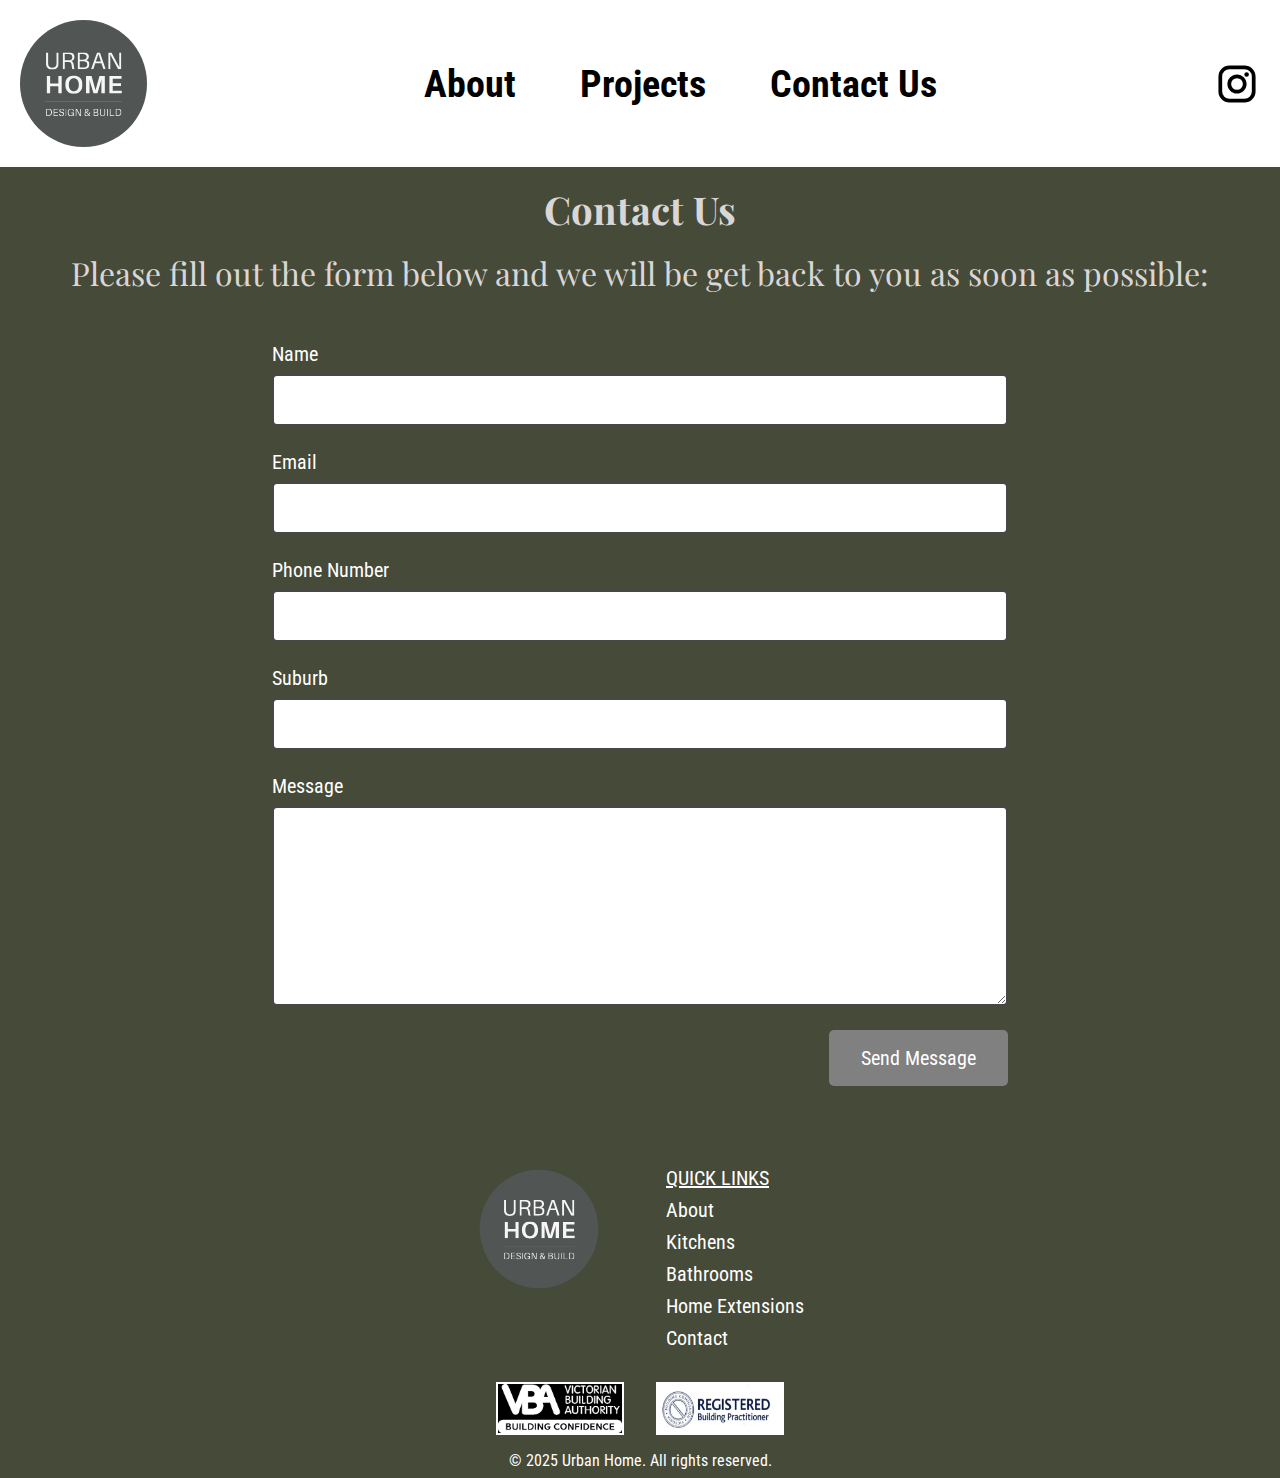
<file: contact.html>
<!DOCTYPE html>
<head>
    <meta charset="UTF-8">
    <meta name="viewport" content="width=device-width, initial-scale=1.0">
    <link href="./styles.css" rel="stylesheet">
    <meta name="description" content="Get in touch with Urban Home Design & Build. We offer expert kitchen renovations across Melbourne. From concept to completion."
    <link href="https://unpkg.com/aos@next/dist/aos.css" rel="stylesheet" />
    <link rel="preconnect" href="https://fonts.googleapis.com">
    <link rel="preconnect" href="https://fonts.gstatic.com" crossorigin>
    <link href="https://fonts.googleapis.com/css2?family=Alumni+Sans+Pinstripe:ital@0;1&family=DM+Serif+Text:ital@0;1&family=Lora:ital@1&family=Playfair+Display:ital@0;1&family=Poiret+One&family=Roboto+Condensed:ital,wght@0,100;1,100&display=swap" rel="stylesheet">
    <link rel="icon" type="image/x-icon" href="./Assets/images/Logos/branding/favicon_io (2)/favicon.ico">

    <meta property="og:title" content="Melbourne Home Renovation Experts">
    <meta property="og:description" content="Contact Urban Home Design & Build. We offer expert kitchen, bathroom, and home renovations across Melbourne. From concept to completion.">
    <meta property="og:image" content="https://res.cloudinary.com/dfgnpoymx/image/upload/w_1200,h_630,c_fill,q_auto,f_auto/v1752390515/Logo_-_Charcoal_primary_gk29th.svg">
    <meta property="og:url" content="https://uhdb-melbourne.netlify.app/contact.html">
    <meta property="og:type" content="website">

    <!-- Twitter Card -->
    <meta name="twitter:card" content="summary_large_image">
    <meta name="twitter:title" content="Melbourne Home Renovation Experts">
    <meta name="twitter:description" content="Contact Urban Home Design & Build. We offer expert kitchen, bathroom, and home renovations across Melbourne. From concept to completion.">
    <meta name="twitter:image" content="https://res.cloudinary.com/dfgnpoymx/image/upload/w_1200,h_630,c_fill,q_auto,f_auto/v1752390515/Logo_-_Charcoal_primary_gk29th.svg">

    <title>Contact Us | Melbourne | Urban Home Design & Build</title>
    <script src="./Assets/scripts/scripts.js"></script>
</head>

<body>
    <header id="navbar">
    </header>

    <div class="contact-page-container">
        <section class="contact-us-section">
            <h1>Contact Us</h1>
            <p>Please fill out the form below and we will be get back to you as soon as possible:</p>
            <form class="contact-form" id="contactForm" action="https://formsubmit.co/nicktorrens14@gmail.com" method="POST">
                <div class="form-group">
                    <label for="name">Name</label>
                    <input 
                        type="text" 
                        id="name" 
                        name="name" 
                        pattern="[A-Za-z\s]+" 
                        title="Please enter only letters"
                        required
                    >
                </div>

                <div class="form-group">
                    <label for="email">Email</label>
                    <input 
                        type="email" 
                        id="email" 
                        name="email" 
                        required
                    >
                </div>

                <div class="form-group">
                    <label for="phone">Phone Number</label>
                    <input 
                        type="tel" 
                        id="phone" 
                        name="phone" 
                        pattern="[0-9]+" 
                        title="Please enter only numbers"
                        required
                    >
                </div>

                <div class="form-group">
                    <label for="suburb">Suburb</label>
                    <input 
                        type="text" 
                        id="suburb" 
                        name="suburb" 
                        pattern="[A-Za-z\s]+" 
                        title="Please enter only letters"
                        required
                    >
                </div>

                <div class="form-group">
                    <label for="message">Message</label>
                    <textarea 
                        id="message" 
                        name="message" 
                        required
                    ></textarea>
                </div>

                <button type="submit" class="submit-button">Send Message</button>
            </form>
        </section>
    </div>
    <footer id="footer"></footer>
</body>
</file>
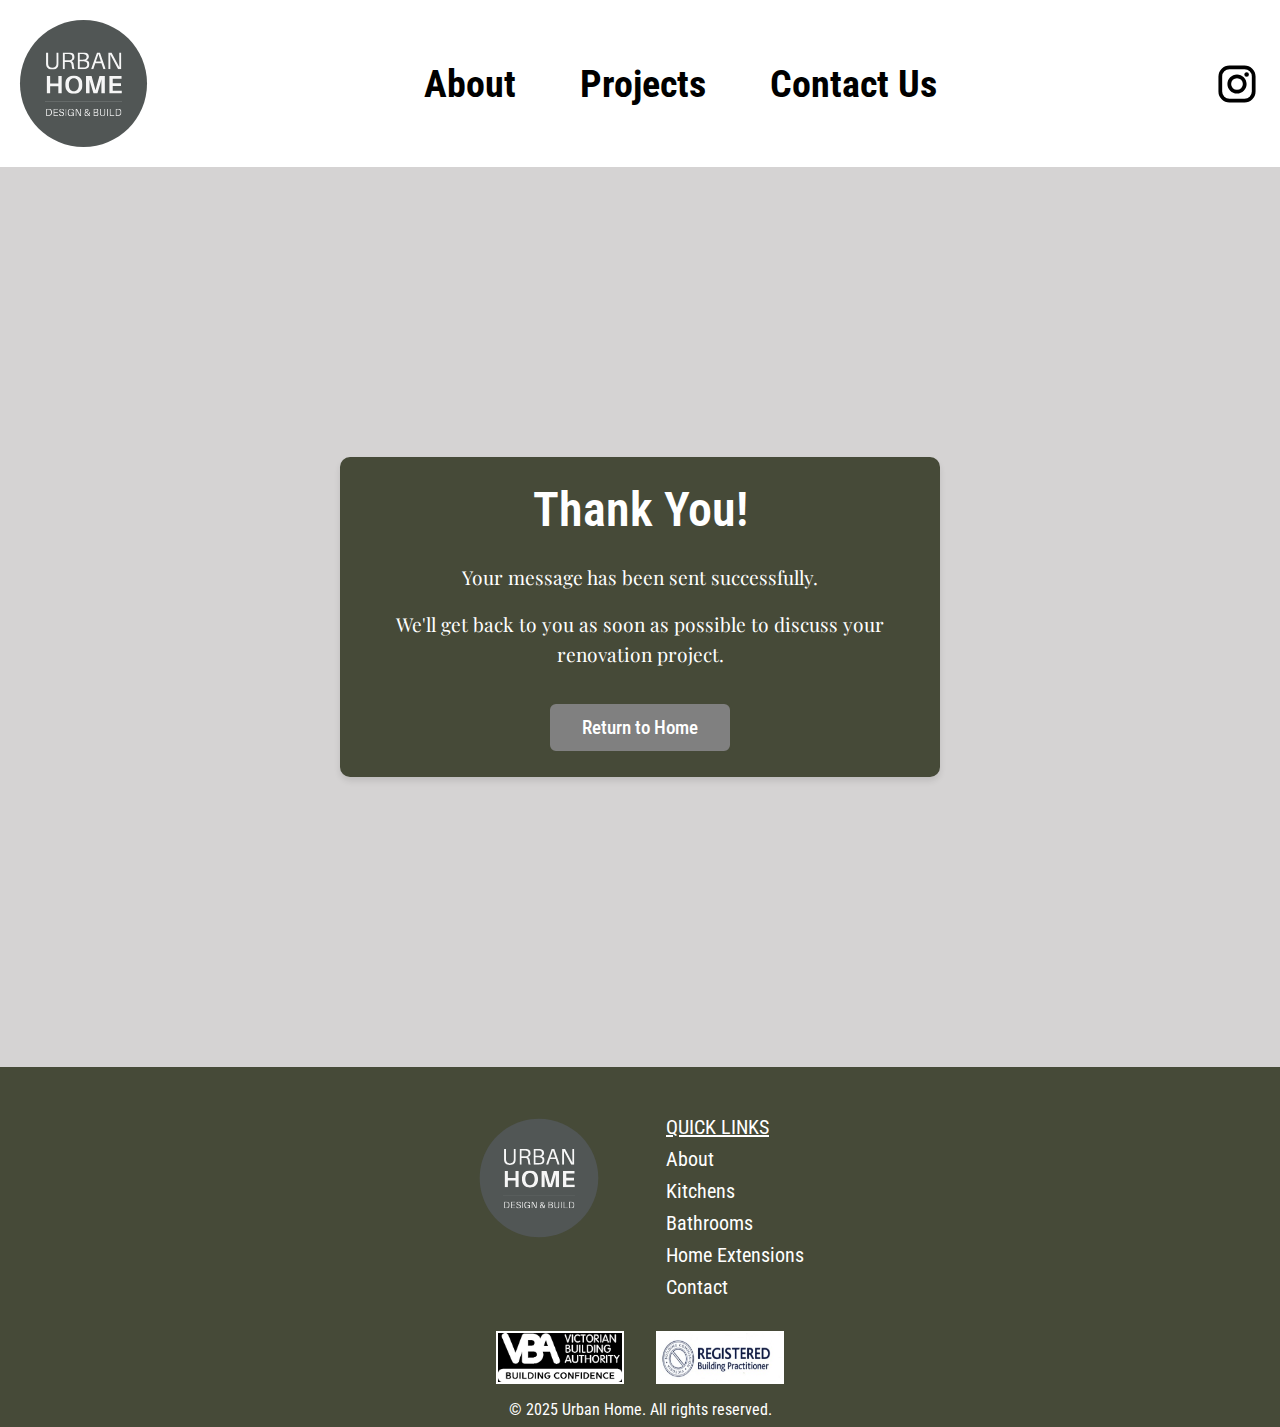
<file: thank-you.html>
<!DOCTYPE html>
<head>
    <meta charset="UTF-8">
    <meta name="viewport" content="width=device-width, initial-scale=1.0">
    <link href="./styles.css" rel="stylesheet">
    <title>Thank You | Urban Home Design & Build</title>
    <meta name="description" content="Thank you for contacting Urban Home Design & Build. We'll get back to you soon about your renovation project.">
    <link rel="preconnect" href="https://fonts.googleapis.com">
    <link rel="preconnect" href="https://fonts.gstatic.com" crossorigin>
    <link href="https://fonts.googleapis.com/css2?family=Alumni+Sans+Pinstripe:ital@0;1&family=DM+Serif+Text:ital@0;1&family=Lora:ital@1&family=Playfair+Display:ital@0;1&family=Poiret+One&family=Roboto+Condensed:ital,wght@0,100;1,100&display=swap" rel="stylesheet">
    <link rel="icon" type="image/x-icon" href="./Assets/images/Logos/branding/favicon_io (2)/favicon.ico">

    <meta property="og:title" content="Thank You - Urban Home Design & Build">
    <meta property="og:description" content="Thank you for contacting Urban Home Design & Build. We'll get back to you soon about your renovation project.">
    <meta property="og:image" content="https://res.cloudinary.com/dfgnpoymx/image/upload/w_1200,h_630,c_fill,q_auto,f_auto/v1752390515/Logo_-_Charcoal_primary_gk29th.svg">
    <meta property="og:url" content="https://uhdb-melbourne.netlify.app/thank-you.html">
    <meta property="og:type" content="website">

    <script src="./Assets/scripts/scripts.js" defer></script>
</head>

<body>
    <header id="navbar">
    </header>
    
    <main>
        <div class="thank-you-container">
            <section class="thank-you-section">
                <div class="thank-you-content">
                    <h1>Thank You!</h1>
                    <p>Your message has been sent successfully.</p>
                    <p>We'll get back to you as soon as possible to discuss your renovation project.</p>
                    <div class="thank-you-button-container">
                        <a href="index.html" class="return-home-button">Return to Home</a>
                    </div>
                </div>
            </section>
        </div>
    </main>
    
    <footer id="footer">
    </footer>
</body>
</html>
</file>
<file: styles.css>
/********************************************************
********************************************************
UNIVERSAL STYLES
********************************************************
********************************************************/


*,
*::before,
*::after {
    box-sizing: border-box;
    margin: 0;
    padding: 0;
}

html, body{
    overflow-x: hidden;
}

:root {
    --color-primary: #464a38;
    --color-secondary: rgb(206, 205, 199);
    --color-logo: #515655;

    --font-primary: "Roboto Condensed";
    --font-secondary: 'Playfair Display';
  }

.page-container{
    display: flex;
    flex-direction: column;
}

/********************************************************
NAVBAR STYLES
********************************************************/

/* #region */

nav{
    display: flex;
    justify-content: space-between;
    margin: 1rem;
    height: 15vh;
    min-height: 80px;
}

.nav-logo-container{
    display: flex;
    flex-direction: column;
    height: 100%;
    aspect-ratio: 1/1;
    flex: 0 0 auto;
}

.nav-logo{
    height: 100%;
    width: 100%;
    object-fit: contain;
}

.logo-text{
    font-family: var(--font-primary);
    font-size: clamp(0.75rem, 2vw, 1rem);
    padding-bottom: 0.5rem;
}

.logo-list-container ul{
    list-style: none;
}

.nav-list-container{
    display: flex;
    align-items: center;
    transition: all 0.3s ease-in-out;
}

.nav-list{
    font-size: clamp(1.5rem, 3vw, 3rem);
    display: flex;
    gap: 4rem;
    list-style: none;
    font-family: var(--font-primary), sans-serif;
    font-weight: 700;
}

.list-item{
    text-decoration: none;
    color: inherit;
}

.list-item:hover{
    cursor: pointer;
    text-decoration: underline;
}

.hide{
    display: none;
}

.socials-container{
    display: flex;
    align-items: center;
}

.nav-instagram-logo{
    height: 6vh;
}

.hamburger-container{
    display: flex;
    align-items: center;
    display: none;
    padding-right: 0.5rem
}

.bar{
    display: block;
    background-color:black;
    height: 5px;
    width: 40px;
    border-radius: 10px;
    transition: all 0.3s ease-in-out;
}

/* #endregion */

/********************************************************
FOOTER STYLES
********************************************************/

/* #region */

footer{
    background-color: var(--color-primary);
    display: flex;
    flex-direction: column;
    padding: 3rem 0 0.5rem 0;
    justify-content: center;
    width: 100%;
    align-items: center;
}

.footer-content-container{
    display: flex;
    align-items: start;
    justify-content: center;
    width: 100%;
    max-width: 1440px;
    padding: 0 2rem;
    gap: 5vw;
}

.footer-logo-container{
    height: 14vh;
}

.footer-logo{
    height: 100%;;
}

.contact-container{
    width: auto;
    display: flex;
    flex-direction: column;
    gap: 0.5rem;
}

.contact-container ul{
    display: flex;
    flex-direction: column;
    color: white;
    font-size: clamp(1rem, 3vw, 1.25rem);
    font-family: var(--font-primary);
    list-style: none;
    gap: 0.5rem;
}

.quick-links-container{
    width: auto;
    display: flex;
    flex-direction: column;
    gap: 0.5rem;
}

.quick-links-container ul{
    display: flex;
    flex-direction: column;
    gap: 0.5rem;
    list-style: none;
    font-size: clamp(1rem, 3vw, 1.25rem);
    font-family: var(--font-primary);
    color: white;
}

.footer-li{
    list-style: none;
    font-size: clamp(1rem, 3vw, 1.25rem);
    font-family: var(--font-primary);
    color: white;
    text-decoration: none;
}

.building-certs-container{
    display: flex;
    width: 100%;
    justify-content: center;
    gap: 2rem;
    padding-top: 1rem;
}

.building-logo-container{
    display: flex;
    justify-content: center;
    gap: 1rem;
    width: 10%;
    padding: 1rem 0;
}

.building-logo{
    width: 100%;
    height: 100%;
    border: 2px solid white;
}

.legal-disclaimer{
    color: white;
    font-family: var(--font-primary);
}

/* #endregion */


/********************************************************
********************************************************
HOME PAGE STYLES
********************************************************
********************************************************/

/* #region */

/********************************************************
HERO IMAGE SECTION STYLES
********************************************************/
.sneaky {
    position: absolute;
    width: 1px;
    height: 1px;
    padding: 0;
    margin: -1px;
    overflow: hidden;
    clip: rect(0 0 0 0);
    white-space: nowrap;
    border: 0;
  }

  .home-hero-section-container{
    width: 100%;
    display: flex;
    justify-content: center;
}

.home-hero-section{
    width: 100vw;
    position: relative;
    max-height: 80vh;
    min-height: 60vh;
}

.home-hero-image{
    width: 100%;
    height: 100%;
    object-fit: cover;
}

.hero-text-container{
    position: absolute;
    width:  fit-content;
    z-index: 11;
    background-color: rgba(115, 115, 112, 0.8);
    font-family: 'Playfair Display', sans-serif;
    color: white;
    font-size: clamp(1rem, 3vw + 0.25rem, 8rem);
    font-weight: 100;
    white-space: nowrap;
    bottom: 10%;
    left: 10%;
    padding: 1rem 2rem;
}


/********************************************************
ABOUT US SECTION STYLES
********************************************************/

.about-us-section{
    align-self: center;
    position: relative;
    width: 100%;
    flex-direction: column;
    display: flex;
    align-items: center;
    background-color: #e9eae6;
    border-top: black 2px solid;
    border-bottom: black 2px solid;
}

.about-us-content-container{
    display: flex;
    flex-direction: column;
    position: relative;
    overflow: visible;
    align-items: center;
    height: 100%;
    width: 100%;
    padding: 4rem 3rem 2rem 3rem;
    max-width: 1440px;
    gap: 1rem;
}

.border-left{
    position: relative;
}

.border-left:before{
    content: "";
    position: absolute;
    left: 2%;
    top: 0%;
    height: 100%;
    width: 0;
    border-left: 2px solid black;
    z-index: 1;
}

.border-right{
    position: relative;
}

.border-right:before{
    content: "";
    position: absolute;
    right: 2%;
    bottom: -20%;
    height: 120%;
    width: 0;
    border-right: 2px solid black;
    z-index: 99;
}

.display-small{
    display: none;
}

.display-large{
    display: flex;
}

.about-us-section h2{
    font-family: "DM Serif Text", sans-serif;
    font-weight: 700;
    font-size: clamp(2rem, 4vw, 3rem);
    color: rgb(0, 0, 0);
    align-self: flex-start;
}

.content-container-part-two{
    display: flex;
    gap: 2rem;
}

.about-us-image-container{
    width: 50%;
    height: 100%;
    display: flex;
    z-index: 12;
}

.about-us-image{
    width: 100%;
    height: 100%;
    object-fit: cover;
}

.about-us-image-container-two{
    position: absolute;
    bottom: -10%;
    top: 0%;
    right: 8%;
    height: 110%;
    display: flex;
    z-index: 12;
    aspect-ratio: 4/5;
}

.about-us-image-two{
    width: 100%;
    height: 100%;
    object-position: center top;
    object-fit: cover;
}

.about-us-text-container-one{
    display: flex;
    flex-direction: column;
    gap: 1rem;
    width: 50%;
    padding: 2rem 2rem, 2rem 0;
    align-items: center;
    font-size: clamp(0.85rem, 2vw - 0.25rem, 1.75rem);
    font-family: "Playfair Display", sans serif;
}

.about-us-text-container-two{
    display: flex;
    flex-direction: column;
    gap: 1rem;
    width: 50%;
    padding: 2rem 2rem, 2rem 0;
    align-items: center;
    font-size: clamp(0.85rem, 2vw - 0.25rem, 1.75rem);
    font-family: "Playfair Display", sans serif;
}


/********************************************************
PROJECTS SECTION STYLES
********************************************************/

.projects-section{
    display: flex;
    flex-direction: column;
    width: 100%;
    max-width: 1440px;
    justify-content: center;
    align-self: center;
    padding: 4rem 2rem;
    z-index: 11;
    background-color: white;
}

.projects-section h2{
    font-family: "DM Serif Text", sans-serif;
    font-weight: 700;
    font-size: clamp(2rem, 4vw + 1rem, 6rem);
    padding-bottom: 3rem;
}

.projects-container{
    display: flex;
    width: 100%;
    justify-content: space-between;
    gap: 2rem;
    align-items: stretch;
}

.single-project-container{
    width: 100%;
    text-decoration: none;
    display: flex;
}

.single-project-container figure{
    aspect-ratio: 1/1;
    width: 100%;
    margin: 0 auto;
    display: flex;
    flex-direction: column;
    gap: 1rem;
    transition: transform 0.3s ease;
    aspect-ratio: 1/1;
}

.single-project-container figure:hover{
    transform: scale(1.1);
}

.project-image{
    width: 100%;
    height: 100%;
    object-fit: cover;
    aspect-ratio: 1/1;
    flex: 1;
}

.single-project-container figcaption {
    color: black;
    font-size: clamp(1rem, 3vw, 3rem);
    text-align: center;
    white-space: nowrap;
    font-family: var(--font-primary);
}

.single-project-container p{
    color: black;
    font-size: clamp(1rem, 3vw, 1.5rem);
    text-align: center;
    font-family: "Poiret One";
    font-family: var(--font-primary)
}

/********************************************************
REVIEW SECTION STYLES
********************************************************/
.review-page-container{
    align-self: center;
    width: 100%;
    flex-direction: column;
    display: flex;
    align-items: center;
    background-color: #cecdc7;
}

.reviews-section{
    display: flex;
    flex-direction: column;
    width: 100%;
    max-width: 1440px;
    justify-content: center;
    align-self: center;
    padding: 2rem 2rem;
}

.reviews-section h1{
    font-family: var(--font-primary), sans-serif;
    font-weight: 700;
    font-size: clamp(2rem, 4vw + 1rem, 8rem);
    padding-bottom: 3rem;
    align-self: flex-end;
}

.reviews-container{
    display: flex;
    width: 100%;
    gap: 2rem;
}

.review-image-container{
    width: 33%;
    height: auto;
    
}

.review-image{
    width: 100%;
    height: 100%
}

.carousel-pagination {
  display: none;
  justify-content: center;
  align-items: center;
  gap: 2.5rem;
  margin-top: 1.5rem;
  margin-bottom: 0.5rem;
}

.carousel-bar {
  display: block;
  width: 80px;
  height: 6px;
  background: #ededed;
  border-radius: 3px;
  cursor: pointer;
  transition: background 0.2s, height 0.2s;
  opacity: 1;
}

.carousel-bar.active {
  background: #222;
  height: 8px;
}


.review-content {
    background: var(--color-logo);
    max-width: 650px;
    width: 100%;
    display: flex;
    flex-direction: column;
    align-items: center;
    justify-content: space-between;
    color: #fff;
    padding: 3rem 2rem 2rem 2rem;
    border-radius: 0;
    box-shadow: none;
    min-width: 0;
    border-radius: 10px;
}
.review-stars {
    color: #fff;
    font-size: clamp(1rem, 3vw, 2rem);
    margin-bottom: 2.5rem;
    white-space: nowrap;
}

.review-text {
    font-family: var(--font-primary, 'Roboto Condensed'), sans-serif;
    display: flex;
    flex-direction: column;
    font-size: clamp(0.75rem, 2vw, 1.35rem);
    color: #fff;
    text-align: left;
    line-height: 2.1rem;
    margin-bottom: 1rem;
    max-width: 600px;
}


.review-footer {
    width: 100%;
    max-width: 600px;
    border-top: 2px solid #ededed;
    margin-top: 2rem;
    padding-top: 1.2rem;
    display: flex;
    justify-content: flex-end;
}

.review-author {
    font-family: var(--font-primary, 'Roboto Condensed'), sans-serif;
    font-size: 1.25rem;
    font-style: italic;
    color: #ededed;
    text-align: right;
}

/* #endregion */

/********************************************************
********************************************************
BATHROOM PAGE STYLES
********************************************************
********************************************************/

/* #region */

/********************************************************
********************************************************
BATHROOM INTRO SECTION
********************************************************
********************************************************/

.bathrooms-intro-section-container{
    width: 100%;
    display: flex;
    background-color: var(--color-primary);
    padding: 1rem 0;
    margin: 4rem 0 0rem 0;
    border-bottom: black solid 2px;
    justify-content: center;
}

.bathrooms-intro-section{
    width: 100%;
    max-height: 80vh;
    display: flex;
    max-width: 1440px;
    align-items: center;
    justify-content: center;
    gap: 1rem;
    margin: 0 2rem;
}

.bathroom-intro-text-container{
    width: 50%;
    display: flex;
    flex-direction: column;
    gap: 2rem;
    padding: 2rem;
    justify-content: end;
}

.bathroom-heading-container{
    z-index: 12;
    width: 100%;
    display: flex;
    flex-direction: column;
}

.bathroom-heading-container p{
    font-family: 'Playfair Display', sans-serif;
    font-size: clamp(2rem, 3vw + 1.5rem, 8rem);
    color: rgb(255, 255, 255);
    font-weight: 100;
    white-space: noWrap;
}

.get-in-touch-button-bathroom{
    font-size: clamp(1rem, 3vw, 2rem);
    width: 50%;
    align-self: flex-end;
    font-family: var(--font-primary);
    color: white;
    padding: 0.5rem;
    border-radius: 10px;
    border: white solid 2px;
    background-color: var(--color-primary);
    display: inline-block;
    text-decoration: none;
    text-align: center;
}

.get-in-touch-button-bathroom:hover{
    cursor: pointer;
    background-color: rgb(206, 205, 199);
    color: #515655;
}

.bathroom-intro-image-container{
    height: 120%;
    width: 50%;
}

.bathroom-intro-image{
    width: 100%;
    height: 100%;
    object-fit: cover;
}


/********************************************************
********************************************************
BATHROOM GALLERY SECTION
********************************************************
********************************************************/

.projects-page-container{
    margin-bottom: 2rem;
    display: flex;
    justify-content: center;
    align-items: center;
    margin-bottom: 5rem;
}

.bathroom-projects-section {
    display: flex;
    flex-direction: column;
    width: 100%;
    max-width: 1440px;
    align-items: center;
    justify-content: center;
    margin : 0 auto;
}

.b-gallery-row-one{
    display: grid;
    grid-template-columns: 5fr 40fr 55fr;
    gap: 1rem;
    padding: 5rem 2rem 0 1rem;
    position: relative;
    width: 90%;
}

.b-gallery-row-one::after{
    content: "";
    position: absolute;
    left: -5.60%;
    bottom: 0;
    width: 100vw;
    max-width: 1440px;
    border-bottom: 2px solid black;
}

.bathroom-projects-section h2{
    align-self: center;
    font-family: var(--font-primary);
    font-size: clamp(1rem, 3vw, 2.5rem);
    writing-mode: vertical-rl;
    display: inline-block;
    transform: rotate(180deg);
    white-space: noWrap;
    padding-left: 1rem;
}

.b-row-one-img-container{
    width: 100%;
    height: 100%;
}

.b-row-one-img-container::after{
    content: "";
    position: absolute;
    left: 6%;
    top: 0;
    height: 110%;
    border-left: 2px solid black;
}

.b-row-one-img{
    width: 100%;
    height: 100%;
    object-fit: cover;
}

.b-projects-text-container{
    font-family: 'Playfair Display', sans-serif;
    font-size: clamp(0.75rem, 2vw, 2rem);
    align-self: center;
    text-align: center;
}

.b-title-container-left{
    display: grid;
    position: relative;
    grid-template-columns: 5fr 55fr 40fr;
    gap: 1rem;
    padding: 0 2rem;
    width: 90%;
}

.b-project-title-two{
    font-family: var(--font-primary);
    align-self: flex-start;
    position: relative;
    font-size: clamp(0.75rem, 2vw, 1.75rem);
    padding: 0.5rem 0;
}

.b-gallery-row-two{
    display: grid;
    position: relative;
    grid-template-columns: 5fr 55fr 40fr;
    gap: 1rem;
    padding: 0 2rem 1rem 2rem;
    width: 90%;
}

.b-gallery-row-two::after{
    content: "";
    position: absolute;
    left: -5.60%;
    bottom: 0;
    width: 100vw;
    max-width: 1440px;
    border-bottom: 2px solid black;
}

.b-row-two-img-container{
    height: 100%;
    width: 100%;
    position: relative;
    display: flex;
    align-items: center;
}

.b-gallery-row-two::before{
    content: "";
    position: absolute;
    right: 0%;
    top: -20%;
    height: 120%;
    border-right: black solid 2px;
}

.b-row-two-img{
    height: 100%;
    width: 100%;
    object-fit: cover;
    
}

.b-gallery-row-three{
    display: grid;
    grid-template-columns: 5fr 55fr 40fr;
    gap: 1rem;
    padding: 1rem 2rem;
    width: 90%;
    align-items: center;
    position: relative;
}

.b-gallery-row-three::after{
    content: "";
    position: absolute;
    left: -5.60%;
    bottom: 0;
    width: 100vw;
    max-width: 1440px;
    border-bottom: 2px solid black;
}

.b-row-three-img-container{
    height: 100%;
    width: 100%;
    position: relative;
    display: flex;
    align-items: flex-end;
}

.b-row-three-img{
    height: 100%;
    width: 100%;
    object-fit: cover;
}

.b-title-container-right{
    display: grid;
    grid-template-columns: 5fr 52.5fr 52.5fr;
    gap: 1rem;
    padding: 0 2rem;
    width: 90%;
    align-items: center;
    position: relative;
    justify-content: center;
}

.b-project-title-four{
    font-family: var(--font-primary);
    text-align: end;
    align-self: flex-end;
    position: relative;
    font-size: clamp(0.75rem, 2vw, 1.75rem);
    padding: 1rem 0;
}

.b-gallery-row-four{
    display: grid;
    grid-template-columns: 5fr 52.5fr 52.5fr;
    gap: 1rem;
    padding: 0 2rem 1rem 2rem;
    width: 90%;
    align-items: center;
    position: relative;
    justify-content: center;
}

.b-gallery-row-four::before{
    content: "";
    position: absolute;
    left: 5%;
    top: -20%;
    height: 120%;
    border-left: 2px solid black;
}

.b-gallery-row-four::after{
    content: "";
    position: absolute;
    left: -5.60%;
    bottom: 0;
    width: 100vw;
    max-width: 1440px;
    border-bottom: 2px solid black;
}

.b-row-four-img-container{
    height: 100%;
    width: 100%;
    aspect-ratio: 4/5;
    display: flex;
    justify-content: center;
}

.b-row-four-img{
    height: 100%;
    width: 100%;
    object-fit: cover;
}

.b-gallery-row-five{
    display: grid;
    grid-template-columns: 5fr 55fr 40fr ;
    gap: 1rem;
    padding: 1rem 2rem 1rem 2rem;
    position: relative;
    width: 90%;
}

.b-gallery-row-five::after{
    content: "";
    position: absolute;
    left: -5.60%;
    bottom: 0;
    width: 100vw;
    max-width: 1440px;
    border-bottom: 2px solid black;
}

.b-row-five-img-container{
    width: 100%;
    height: 100%;
}

.b-row-five-img-container::after{
    content: "";
    position: absolute;
    left: 7%;
    top: 0;
    height: 110%;
    border-top: 2px solid black;
}

.b-row-five-img{
    width: 100%;
    height: 100%;
    object-fit: cover;
}

.b-title-six-container{
    display: grid;
    position: relative;
    grid-template-columns: 5fr 42.5fr 42.5fr;
    gap: 1rem;
    padding: 0 2rem 1rem 2rem;
    width: 90%;
}

.b-project-title-six{
    font-family: var(--font-primary);
    align-self: flex-start;
    position: relative;
    font-size: clamp(0.75rem, 2vw, 1.75rem);
    padding: 1rem 0 0 0;
}

.b-gallery-row-six{
    display: grid;
    position: relative;
    grid-template-columns: 5fr 42.5fr 42.5fr;
    gap: 1rem;
    padding: 0 2rem 1rem 2rem;
    width: 90%;
}


.b-row-six-img-container{
    height: 100%;
    width: 100%;
    position: relative;
    display: flex;
    align-items: center;
    justify-content: space-evenly;
}

.b-row-six-img{
    height: 100%;
    width: 100%;
    object-fit: cover;
}

.b-gallery-row-six::before{
    content: "";
    position: absolute;
    right: 0%;
    top: -20%;
    height: 120%;
    border-right: black solid 2px;
}

.b-gallery-row-six::after{
    content: "";
    position: absolute;
    left: -5.60%;
    bottom: 0;
    width: 100vw;
    max-width: 1440px;
    border-bottom: 2px solid black;
}

.b-gallery-row-seven{
    display: grid;
    position: relative;
    grid-template-columns: 5fr 55fr 40fr;
    gap: 1rem;
    padding: 1rem 2rem 1rem 2rem;
    width: 90%;
}

.b-gallery-row-seven::after{
    content: "";
    position: absolute;
    left: -5.60%;
    bottom: 0;
    width: 100vw;
    max-width: 1440px;
    border-bottom: 2px solid black;
}

.b-row-seven-text-container{
    display: flex;
    flex-direction: column;
    font-family: 'Playfair Display', sans-serif;
    font-size: clamp(0.75rem, 2vw, 2rem);
    justify-content: space-between;
    text-align: start;
}

.b-row-seven-title{
    font-family: var(--font-primary);
    font-size: clamp(0.75rem, 2vw, 1.75rem);
    align-self: flex-end;
}

.b-row-seven-text{
    align-self: center;
    width: 50%;
    padding-top: 30%;
}

.b-row-seven-img-container{
    height: 100%;
    width: 100%;
    position: relative;
    display: flex;
    align-items: center;
}

.b-row-seven-img{
    height: 100%;
    width: 100%;
    object-fit: cover;
    
}

.b-gallery-row-eight{
    display: grid;
    grid-template-columns: 5fr 55fr 40fr;
    gap: 1rem;
    padding: 1rem 2rem;
    width: 90%;
    align-items: center;
    position: relative;
}

.b-gallery-row-eight::after{
    content: "";
    position: absolute;
    left: -5.60%;
    bottom: 0%;
    width: 100vw;
    max-width: 1440px;
    border-bottom: 2px solid black;
}

.b-gallery-row-eight::before{
    content: "";
    position: absolute;
    right: 0%;
    top: -10%;
    height: 120%;
    border-left: black solid 2px;
}

.b-projects-text-container-eight{
    display: flex;
    position: relative;
    flex-direction: column;
    font-family: 'Playfair Display', sans-serif;
    font-size: clamp(1rem, 3vw, 2rem);
    padding: 2rem 0 0 1rem;
    height: 100%;
    justify-content: space-between;
    text-align: flex-start;
}

.b-projects-text-container-eight p{
    padding-top: 30%;
    font-family: 'Playfair Display', sans-serif;
    font-size: clamp(0.75rem, 2vw, 2rem);
}

.b-row-eight-title-container{
    display: flex;
    flex-direction: column;
    text-align: right;
    padding-bottom: 0%;
}

.b-project-title-eight{
    font-family: var(--font-primary);
    font-size: clamp(0.75rem, 2vw, 1.75rem);
}

.b-row-eight-img-container{
    height: 100%;
    width: 100%;
    max-height: 60vh;
    position: relative;
    display: flex;
    align-items: flex-end;
}

.b-row-eight-img{
    height: 100%;
    width: 100%;
    object-fit: cover;
}


.b-gallery-row-nine{
    display: grid;
    position: relative;
    grid-template-columns: 5fr 31.666fr 31.66fr 31.66fr;
    gap: 1rem;
    padding: 1rem 2rem 0rem 2rem;
    width: 90%;
}

.b-gallery-row-nine::before{
    content: "";
    position: absolute;
    left: 5%;
    top: -15%;
    height: 130%;
    border-left: 2px solid black;
}

.b-row-nine-img-container{
    height: 100%;
    width: 100%;
    max-height: 60vh;
    position: relative;
    display: flex;
    align-items: center;
    justify-content: center;
}

.b-row-nine-img{
    height: 100%;
    width: 100%;
    object-fit: cover;
}

.b-title-container-nine{
    display: grid;
    position: relative;
    grid-template-columns: 5fr 31.666fr 31.66fr 31.66fr;
    gap: 1rem;
    padding: 0rem 2rem 0rem 2rem;
    width: 90%;
}

.b-project-title-nine{
    font-family: var(--font-primary);
    font-size: clamp(0.75rem, 2vw, 1.75rem);
    align-self: flex-start;
    position: relative;
    padding: 0.5rem 0;
    white-space: nowrap;
}

/* #endregion */

/********************************************************
********************************************************
KITCHEN PAGE STYLES
********************************************************
********************************************************/

/* #region */
/********************************************************
********************************************************
KITCHEN INTRO SECTION
********************************************************
********************************************************/

.kitchen-intro-section-container{
    width: 100%;
    display: flex;
    background-color: #e5e1df;
    padding: 1rem 0;
    margin: 4rem 0 0rem 0;
    border-bottom: black solid 2px;
    justify-content: center;
}

.kitchen-intro-section{
    width: 100%;
    max-height: 70vh;
    display: flex;
    max-width: 1440px;
    align-items: center;
    justify-content: center;
    gap: 1rem;
    margin: 0 2rem;
}

.kitchen-intro-text-container{
    width: 50%;
    display: flex;
    flex-direction: column;
    gap: 2rem;
    padding: 2rem;
    justify-content: end;
}

.kitchen-heading-container{
    z-index: 12;
    width: 100%;
    display: flex;
    flex-direction: column;
}

.kitchen-heading-container p{
    font-family: 'Playfair Display', sans-serif;
    font-size: clamp(2rem, 3vw, 8rem);
    color: #595b59;
    font-weight: 100;
    white-space: nowrap;
}

.kitchen-intro-image-container{
    height: 120%;
    width: auto;
}

.kitchen-intro-image{
    width: 100%;
    height: 100%;
    object-fit: cover;
}


.get-in-touch-button-kitchen{
    font-size: clamp(1rem, 3vw, 2rem);
    width: 50%;
    align-self: flex-end;
    font-family: var(--font-primary);
    color: #595b59;
    padding: 0.5rem;
    border-radius: 10px;
    border: #595b59 solid 2px;
    background-color: #e5e1df;
    display: inline-block;
    text-decoration: none;
    text-align: center;
}

.get-in-touch-button-kitchen:hover{
    cursor: pointer;
    background-color: #515655;
    color: #e5e1df;
}

/********************************************************
********************************************************
KITCHEN GALLERY SECTION
********************************************************
********************************************************/

.k-projects-section {
    display: flex;
    flex-direction: column;
    width: 100%;
    max-width: 1440px;
    align-items: center;
    justify-content: center;
    margin : 0 auto;
}

.k-gallery-row-one{
    display: grid;
    grid-template-columns: 5fr 40fr 55fr;
    gap: 1rem;
    padding: 5rem 2rem 0 1rem;
    position: relative;
    width: 90%;
}

.k-gallery-row-one::after{
    content: "";
    position: absolute;
    left: -5.60%;
    bottom: 0;
    width: 100vw;
    max-width: 1440px;
    border-bottom: 2px solid black;
}

.k-projects-section h2{
    align-self: center;
    font-family: var(--font-primary);
    font-size: clamp(1rem, 3vw, 2.5rem);
    writing-mode: vertical-rl;
    display: inline-block;
    transform: rotate(180deg);
    white-space: noWrap;
    padding-left: 1rem;
}

.k-row-one-img-container{
    width: 100%;
    height: 100%;
}

.k-row-one-img-container::after{
    content: "";
    position: absolute;
    left: 6%;
    top: 0;
    height: 110%;
    border-left: 2px solid black;
}

.k-row-one-img{
    width: 100%;
    height: 100%;
    object-fit: cover;
}

.k-projects-text-container{
    display: flex;
    font-family: 'Playfair Display', sans-serif;
    font-size: clamp(0.75rem, 2vw, 2rem);
    align-self: center;
    text-align: center;
    align-items: center;
}

.k-project-title-container-left{
    display: grid;
    position: relative;
    grid-template-columns: 5fr 40fr 55fr;
    gap: 1rem;
    padding: 0rem 2rem;
    width: 90%;
}

.k-project-title-left{
    font-family: var(--font-primary);
    align-self: flex-start;
    position: relative;
    font-size: clamp(0.75rem, 2vw, 1.75rem);
    padding: 1rem 0;
}

.k-gallery-row-two{
    display: grid;
    position: relative;
    grid-template-columns: 5fr 40fr 55fr;
    gap: 1rem;
    padding: 0rem 2rem 1rem 2rem;
    width: 90%;
}

.k-gallery-row-two::after{
    content: "";
    position: absolute;
    left: -5.60%;
    bottom: 0;
    width: 100vw;
    max-width: 1440px;
    border-bottom: 2px solid black;
}

.k-row-two-img-container{
    width: 100%;
    position: relative;
    display: flex;
    align-items: center;
}

.k-gallery-row-two::before{
    content: "";
    position: absolute;
    right: 0%;
    top: -20%;
    height: 120%;
    border-right: black solid 2px;
}

.k-row-two-img{
    height: 100%;
    width: 100%;
    object-fit: cover;
}

.k-gallery-row-three{
    display: grid;
    grid-template-columns: 5fr 42.5fr 50fr;
    gap: 1rem;
    padding: 1rem 2rem;
    width: 90%;
    align-items: center;
    position: relative;
}

.k-gallery-row-three::after{
    content: "";
    position: absolute;
    left: -5.60%;
    bottom: 0;
    width: 100vw;
    max-width: 1440px;
    border-bottom: 2px solid black;
}

.k-row-three-img-container{
    width: 100%;
    position: relative;
    display: flex;
    align-items: flex-end;
}

.k-row-three-img{
    height: 100%;
    width: 100%;
    object-fit: cover;
}

.k-project-title-container-right{
    display: grid;
    grid-template-columns: 5fr 42.5fr 42.5fr;
    gap: 1rem;
    padding: 0 2rem;
    width: 90%;
    align-items: center;
    position: relative;
    justify-content: center;
}

.k-project-title-right{
    font-family: var(--font-primary);
    text-align: end;
    align-self: flex-end;
    position: relative;
    font-size: clamp(0.75rem, 2vw, 1.75rem);
    padding: 1rem 0;
}

.k-gallery-row-four{
    display: grid;
    grid-template-columns: 5fr 42.5fr 42.5fr;
    gap: 1rem;
    padding: 0 2rem 1rem 2rem;
    width: 90%;
    position: relative;
    justify-content: center;
}

.k-gallery-row-four::before{
    content: "";
    position: absolute;
    left: 5%;
    top: -20%;
    height: 120%;
    border-left: 2px solid black;
}

.k-gallery-row-four::after{
    content: "";
    position: absolute;
    left: -5.60%;
    bottom: 0;
    width: 100vw;
    max-width: 1440px;
    border-bottom: 2px solid black;
}

.k-row-four-img-container{
    width: 100%;
    aspect-ratio: 4/5;
    display: flex;
    justify-content: center;
}

.k-row-four-img{
    height: 100%;
    width: 100%;
    object-fit: cover;
}

.k-gallery-row-five{
    display: grid;
    grid-template-columns: 5fr 40fr 55fr;
    gap: 1rem;
    padding: 1rem 2rem 1rem 2rem;
    position: relative;
    width: 90%;
}

.k-gallery-row-five::after{
    content: "";
    position: absolute;
    left: -5.60%;
    bottom: 0;
    width: 100vw;
    max-width: 1440px;
    border-bottom: 2px solid black;
}

.k-row-five-img-container{
    width: 100%;
}

.k-row-five-img-container::after{
    content: "";
    position: absolute;
    left: 7%;
    top: 0;
    height: 110%;
    border-top: 2px solid black;
}

.k-row-five-img{
    width: 100%;
    height: 100%;
    object-fit: cover;
}

.k-projects-text-container-row-five{
    display: flex;
    flex-direction: column;
    font-family: 'Playfair Display', sans-serif;
    font-size: clamp(0.75rem, 2vw, 2rem);
    justify-content: space-between;
    gap: 1rem;
}

.k-projects-text-container-row-five p{
    padding-top: 30%;
    text-align: center;
}

.k-project-title-five{
    position: relative;
    width: auto;
    font-family: var(--font-primary);
    width: auto;
    font-size: clamp(0.75rem, 2vw, 1.75rem);
}

.k-gallery-row-six{
    display: grid;
    position: relative;
    grid-template-columns: 5fr 42.5fr 42.5fr;
    gap: 1rem;
    padding: 1rem 2rem 1rem 2rem;
    width: 90%;
}

.k-row-six-img-container{
    width: 100%;
    position: relative;
    display: flex;
    align-items: center;
    justify-content: space-evenly;
}

.k-row-six-img{
    height: 100%;
    width: 100%;
    object-fit: cover;
}

.k-gallery-row-six::before{
    content: "";
    position: absolute;
    right: 0%;
    top: -20%;
    height: 120%;
    border-right: black solid 2px;
}

.k-gallery-row-six::after{
    content: "";
    position: absolute;
    left: -5.60%;
    bottom: 0;
    width: 100vw;
    max-width: 1440px;
    border-bottom: 2px solid black;
}

.k-gallery-row-seven{
    display: grid;
    position: relative;
    grid-template-columns: 5fr 55fr 40fr;
    gap: 1rem;
    padding: 1rem 2rem 1rem 2rem;
    width: 90%;
}

.k-gallery-row-seven::before{
    content: "";
    position: absolute;
    left: 5%;
    top: -20%;
    height: 120%;
    border-left: 2px solid black;
}

.k-gallery-row-seven::after{
    content: "";
    position: absolute;
    left: -5.60%;
    bottom: 0;
    width: 100vw;
    max-width: 1440px;
    border-bottom: 2px solid black;
}

.k-row-seven-text-container{
    display: flex;
    flex-direction: column;
    font-family: 'Playfair Display', sans-serif;
    font-size: clamp(0.75rem, 2vw, 2rem);
    justify-content: space-between;
    text-align: start;
}

.k-title-container{
    display: flex;
    flex-direction: column;
    text-align: start;
}

.k-row-seven-title{
    font-family: var(--font-primary);
    font-size: clamp(0.75rem, 2vw, 1.75rem);
    align-self: flex-end;
}

.k-row-seven-text{
    align-self: center;
    width: 50%;
    padding-top: 30%;
}

.k-row-seven-img-container{
    width: 100%;
    position: relative;
    display: flex;
    align-items: center;
}

.k-row-seven-img{
    height: 100%;
    width: 100%;
    object-fit: cover;
}

.k-row-eight-text-container{
    display: flex;
    flex-direction: column;
    font-family: 'Playfair Display', sans-serif;
    font-size: clamp(0.75rem, 2vw, 2rem);
    justify-content: space-between;
    text-align: center;
    padding: 1rem;
}

.k-gallery-row-eight{
    display: grid;
    position: relative;
    grid-template-columns: 5fr 55fr 40fr;
    gap: 1rem;
    padding: 0 2rem;
    width: 90%;
}

.k-row-eight-img-container{
    width: 100%;
    position: relative;
    display: flex;
    align-items: center;
}

.k-gallery-row-eight::before{
    content: "";
    position: absolute;
    right: 0%;
    top: -30%;
    height: 140%;
    border-right: black solid 2px;
}

.k-row-eight-img{
    height: 100%;
    width: 100%;
    object-fit: cover;
}

.k-project-title-eight{
    font-family: var(--font-primary);
    font-size: clamp(0.75rem, 2vw, 1.75rem);
    align-self: flex-start;
    padding-left: 15%;
}

/* #endregion */

/********************************************************
********************************************************
HOME EXTENSION STYLES
********************************************************
********************************************************/

/* #region */

.home-extension-intro-container{
    width: 100%;
    height: 60vh;
    background-color: #595b59;
    display: flex;
    align-items: center;
    justify-content: center;
    border-bottom: black 2px solid;
}

.home-extension-text-container{
    display: flex;
    font-family: 'Playfair Display', sans-serif;
    color: white;
    font-size: clamp(1rem, 4vw + 2rem, 8rem);
    width: 100%;
    max-width: 1440px;
    padding: 4rem;
}

.er-projects-page-container{
    margin-bottom: 2rem;
    display: flex;
    justify-content: center;
    align-items: center;
    margin-bottom: 2rem;
}

.er-projects-section {
    display: flex;
    flex-direction: column;
    width: 100%;
    max-width: 1440px;
    align-items: center;
    justify-content: center;
    margin : 0 auto;
    gap: 2rem;
}

.er-text-container{
    display: flex;
    text-align: center;
    font-family: 'Playfair Display', sans-serif;
    font-size: clamp(0.75rem, 2vw, 2rem);
}

.er-gallery-row-one{
    display: grid;
    grid-template-columns: 5fr 55fr 40fr;
    gap: 1rem;
    padding: 2rem 2rem 1rem 0rem;
    position: relative;
    width: 100%;
    border-bottom: 2px solid black;
}

.er-gallery-row-one::after{
    content: "";
    position: absolute;
    left: 4%;
    bottom: 0;
    height: 100%;
    border-left: 2px solid black;
}

.er-projects-section h2{
    align-self: center;
    font-family: var(--font-primary);
    font-size: clamp(1rem, 3vw, 2.5rem);
    writing-mode: vertical-rl;
    display: inline-block;
    transform: rotate(180deg);
    white-space: noWrap;
    padding-left: 1rem;
}

.er-row-one-left-container{
    display: flex;
    flex-direction: column;
    width: 100%;
    gap: 5rem;
    justify-content: center;
}

.er-row-one-left-img-container{
    aspect-ratio: 9/10;
    width: 100%;
}

.er-row-one-left-img{
    width: 100%;
    height: 100%;
    object-fit: cover;
}

.er-row-one-right-container{
    display: flex;
    flex-direction: column;
    gap: 1rem;
    width: 100%;
    max-width: 100%;
    justify-content: center;
}

.er-row-one-right-img-container{
    aspect-ratio: 1/1;
    max-width: 100%;
}

.er-row-one-right-img{
    width: 100%;
    height: 100%;
    object-fit: cover;
    max-width: 100%;
}

.er-gallery-row-two{
    display: flex;
    position: relative;
    width: 100%;
    grid-template-columns: 5fr 55fr 40fr;
    gap: 1rem;
    border-bottom: solid black 2px;
    padding-bottom: 2rem;
}

.er-gallery-row-two::after{
    content: "";
    position: absolute;
    left: 98%;
    top: -10%;
    height: 110%;
    border-right: 2px solid black;
}


.er-gallery-row-two span{
    width: 5%;
}

.er-row-two-left-container{
    display: flex;
    flex-direction: column;
    width: 47.2%;
    gap: 1rem;
    text-align: center;
}

.er-row-two-left-image-container-top{
    display: flex;
    width: 100%;
    height: 100%;
}

.row-two-image-left-top{
    height: auto;
    width: 100%;
    object-fit: cover;
}

.er-row-two-left-image-container-bottom{
    display: flex;
    width: 100%;
    height: 100%;
}

.row-two-image-left-bottom{
    height: auto;
    width: 100%;
    object-fit: cover;
}

.er-row-two-right-container{
    width: 47.5%;
    display: flex;
    flex-direction: column;
    gap: 1rem;
    padding-right: 5%;
}

.er-row-two-right-image-container-top{
    display: flex;
    width: 70%;
    height: auto;
    align-self: center;
}

.row-two-image-right-top{
    height: auto;
    width: 100%;
    object-fit: cover;
}

.er-row-two-right-image-container-bottom{
    display: flex;
    width: auto;
    height: 45%;
}

.row-two-image-right-bottom{
    height: auto;
    width: 100%;
    object-fit: cover;
}

.er-gallery-row-three{
    display: flex;
    width: 100%;
    text-align: center;
    border-bottom: solid black 2px;
    padding: 0rem 2rem 2rem 2rem;
}

.extra-padding-bottom{
    padding-bottom: 1rem;
}

.er-gallery-row-four{
    display: grid;
    grid-template-columns: 5fr 31.6fr 31.6fr 31.6fr;
    gap: 1rem;
    padding: 0rem 2rem 2rem 0rem;
}

.er-row-four-left-image-container{
    display: flex;
    height: 100%;
    width: 100%;
}

.er-row-four-left-image{
    height: 100%;
    width: 100%;
    object-fit: cover;
}

.er-row-four-text{
    align-self: center;
    text-align: center;
}

/* #endregion */

/********************************************************
********************************************************
CONTACT US STYLES
********************************************************
********************************************************/

/* #region */

.contact-page-container{
    width: 100%;
    display: flex;
    background-color: var(--color-primary);
    justify-content: center;
}

.contact-us-section{
    display: flex;
    flex-direction: column;
    align-items: center;
    width: 100%;
    max-width: 1440px;
}

.contact-us-section h1{
    font-size: clamp(2rem, 3vw, 6rem);
    font-family: 'Playfair Display', sans-serif;
    padding-top: 1rem;
    color: rgb(218, 214, 214);
}

.contact-us-section p{
    font-size: clamp(1rem, 3vw, 2rem);
    font-family: 'Playfair Display', sans-serif;
    padding: 1rem;
    color: rgb(218, 214, 214);
}

.contact-form {
    display: flex;
    flex-direction: column;
    width: 100%;
    max-width: 800px;
    gap: 1.5rem;
    padding: 2rem;
}

.form-group {
    display: flex;
    flex-direction: column;
    gap: 0.5rem;
}

.form-group label {
    font-family: var(--font-primary);
    font-size: clamp(1rem, 2vw, 1.25rem);
    color: white;
}

.form-group input,
.form-group textarea {
    padding: 0.75rem;
    border: 2px solid var(--color-secondary);
    border-radius: 5px;
    font-family: var(--font-primary);
    font-size: clamp(1rem, 2vw, 1.25rem);
    background-color: white;
}

.form-group input:focus,
.form-group textarea:focus {
    outline: none;
    border-color: var(--color-primary);
}

.form-group textarea {
    min-height: 200px;
    resize: vertical;
}

.form-group input:invalid,
.form-group textarea:invalid {
    border-color: #474747;
}

.submit-button {
    align-self: flex-end;
    padding: 1rem 2rem;
    background-color: grey;
    color: white;
    border: none;
    border-radius: 5px;
    font-family: var(--font-primary);
    font-size: clamp(1rem, 2vw, 1.25rem);
    cursor: pointer;
    transition: background-color 0.3s ease;
}

.submit-button:hover {
    background-color: var(--color-secondary);
    color: var(--color-primary);
}

/* #endregion */

/********************************************************
********************************************************
THANK YOU PAGE STYLES
********************************************************
********************************************************/

/* #region */
.thank-you-container {
    min-height: 100vh;
    display: flex;
    align-items: center;
    justify-content: center;
    padding: 2rem;
    background-color: #d5d3d3;
}

.thank-you-section {
    max-width: 600px;
    width: 100%;
    text-align: center;
    background-color: var(--color-primary);
    padding: 3rem 2rem;
    border-radius: 10px;
    box-shadow: 0 4px 6px rgba(0, 0, 0, 0.1);
}

.thank-you-content h1 {
    font-family: var(--font-primary);
    font-size: clamp(2rem, 5vw, 3rem);
    color: white;
    margin-bottom: 1.5rem;
    font-weight: 600;
}

.thank-you-content p {
    font-family: var(--font-secondary);
    font-size: clamp(1rem, 2.5vw, 1.2rem);
    color: white;
    margin-bottom: 1rem;
    line-height: 1.6;
}

.thank-you-button-container {
    margin-top: 2rem;
}

.return-home-button {
    display: inline-block;
    font-family: var(--font-primary);
    font-size: clamp(1rem, 2.5vw, 1.2rem);
    color: white;
    background-color: grey;
    padding: 0.75rem 2rem;
    border-radius: 8px;
    text-decoration: none;
    border: 2px solid var(--color-primary);
    transition: all 0.3s ease;
    font-weight: 500;
}

.return-home-button:hover {
    background-color: white;
    color: var(--color-primary);
    transform: translateY(-2px);
    box-shadow: 0 4px 8px rgba(0, 0, 0, 0.2);
}

.er-gallery-row-three{
    padding: 0 1rem 1rem 1rem;
}

.thank-you-container {
    padding: 1rem;
}

.thank-you-section {
    padding: 1.5rem 1rem;
}

/* #endregion */

/********************************************************
********************************************************
MEDIA QUERIES
********************************************************
********************************************************/

@media(max-width: 2400px){
    .kitchen-heading-container p{
        font-size: clamp(2rem, 3vw + 1rem, 8rem);
    }
}


@media(max-width: 1350px){
    .b-row-six-img{
        width: 100%;
    }

    .b-row-eight-img-container{
        max-height: 40vh;
        align-items: center;
        justify-content: center;
    }
}


@media (min-width: 1300px) {
    .carousel-btn {
         display: none !important; }
  }

@media(max-width: 1300px){
    .reviews-container {
        display: flex;
        flex-direction: row;
        overflow-x: hidden;
        scroll-behavior: smooth;
        position: relative;
        gap: 1rem;
        padding: 1rem 0;
    }
    .review-content {
        min-width: 80vw;
        max-width: 90vw;
        flex: 0 0 80vw;
        box-sizing: border-box;
        margin: 0;
        border-radius: 0.5rem;
    }
    .review-image-container {
        min-width: 66vw;
        flex: 0 0 66vw;
        box-sizing: border-box;
        transition: box-shadow 0.2s;
        margin: 0;
    }
    .carousel-pagination {
        display: flex;
        justify-content: center;
        align-items: center;
        gap: 2.5rem;
        margin-top: 1.5rem;
        margin-bottom: 0.5rem;
    }

    .carousel-bar {
        display: block;
        width: 80px;
        height: 6px;
        background: #ededed;
        border-radius: 3px;
        cursor: pointer;
        transition: background 0.2s, height 0.2s;
        opacity: 1;
    }

    .carousel-bar.active {
        background: #222;
        height: 8px;
    }

    .get-in-touch-button-bathroom, .get-in-touch-button-kitchen, .get-in-touch-button-home{
        width: 70%;
    }

    .reviews-section {
        position: relative;
    }

    .k-gallery-row-two::before{
        content: "";
        position: absolute;
        right: 0%;
        top: -30%;
        height: 130%;
        border-right: black solid 2px;
    }
}

@media(max-width: 1100px){
    .nav-list{
        gap: 1.55rem;
    }

    .projects-section{
        padding: 2rem 2rem;
    }

    .projects-section h2{
        padding-bottom: 2rem;
    }

    .reviews-section{
        padding: 1;
    }

    .reviews-container{
        gap: 1rem;
    }

    .get-in-touch-button-bathroom, .get-in-touch-button-kitchen, .get-in-touch-button-home{
        width: 60%;
    }

    .k-row-one-img-container::after{
        left: 7%;
    }
}

@media(max-width: 900px){
    .b-row-one-img-container::after{
        left: 7%;
    }
}

@media(max-width: 800px){
    .about-us-image-container-two{
        right: 5%;
    }

    .er-projects-section h2{
        padding-left: 0;
    }
}

@media(max-width: 768px){

/********************************************************
NAVBAR STYLES
********************************************************/
    .hamburger-container{
        display: flex;
    }

    .hamburger{
        display: flex;
        height: 6vh;
        min-height: 50px;
        flex-direction: column;
        gap: 0.5rem;
        justify-content: center;
        align-items: center;
        padding: 0.25rem;
        cursor: pointer;
    }

    .hamburger.active .bar:nth-child(2){
        opacity: 0;
    }

    .hamburger.active .bar:nth-child(1){
        transform: translateY(0.99rem) rotate(45deg);
    }

    .hamburger.active .bar:nth-child(3){
        transform: translateY(-0.63rem) rotate(-45deg);
    }

    .nav-list-container{
        position: fixed;
        right: -100%;
        z-index: 20;
        top: 19%;
        width: 100vw;
        background-color: rgba(81, 86, 85, 0.95);
        justify-content: center;
        text-align: center;
        padding: 1rem;
        transition: right 0.5s;
    }

    .nav-list{
        flex-direction: column;
        color: white;
    }

    .hide{
        display: flex;
        align-self: center;
    }

    .socials-container{
        display: none;
    }

    .nav-list-container.active{
        right: 0;
    }

/********************************************************
HOME PAGE STYLES
********************************************************/

    .about-us-content-container{
     gap: 0rem;
     padding-top: 4rem;
    }

    .about-us-section h2{
        align-self: center;
    }

    .display-small{
        display: flex;
        align-self: center;
    }

    .display-large{
        display: none;
    }

    .content-container-part-two{
        flex-direction: column;
        align-items: center;
        gap: 0.5rem;
        text-align: center;
    }

    .column-reverse{
        flex-direction: column-reverse;
    }

    .less-padding{
        padding: 1rem ;
    }

    .about-us-image-container{
        aspect-ratio: 5/4;
        width: 100%;
    }

    .about-us-text-container-one{
        width: 80%;
    }

    .about-us-text-container-two{
        width: 80%;
    }

    .border-right:before{
        content: "";
        position: absolute;
        right: 2%;
        bottom: -10%;
        height: 110%;
        width: 0;
        border-right: 2px solid black;
        z-index: 99;
    }

    .about-us-image-container-two{
        position: relative;
        right: 0%;
        width: 55%;
        height: auto;
        padding-top: 1rem;
    }

    .projects-section{
        padding: 2rem 2rem;
    }

    .projects-container{
        flex-direction: column;
        align-items: center;
        gap: 3rem;
    }

    .projects-section h2{
        padding-bottom: 1rem;
        font-size: clamp(3rem, 3vw, 4rem)
    }

    .single-project-container{
        width: 100%;
    }

    .single-project-container figcaption {
        font-size: clamp(2rem, 1vw, 3rem);
    }

    .single-project-container figure:hover{
        transform: none;
    }

    /********************************************************
    BATHROOM PAGE STYLES
    ********************************************************/
    .bathrooms-intro-section-container{
        width: 100%;
        display: flex;
        background-color: var(--color-primary);
        padding: 1rem 0;
        margin: 2rem 0 1rem 0;
        border-bottom: black solid 2px;
        justify-content: center;
    }
    
    .bathrooms-intro-section{
        margin: 0 2rem 0 0;
    }
    
    .bathroom-intro-text-container{
        width: 50%;
        display: flex;
        flex-direction: column;
        gap: 1rem;
    }

    .bathroom-heading-container p{
        font-size: clamp(2rem, 3vw + 1rem, 8rem);
    }

    .b-gallery-row-one{
        width: 100%;
        padding: 1rem 2rem 0 1rem;
    }

    .b-gallery-row-one::after{
        left: 0;
    }

    .bathroom-projects-section h2{
        padding-left: 0rem;
    }

    .b-row-one-img-container::after{
        left: 7%;
        top: -5%;
    }

    .b-projects-section h2{
        padding-right: 0;
    }

    .b-title-container-left{
        padding: 0 2rem 0rem 1rem;
        width: 100%;
    }

    .b-gallery-row-two{
        width: 100%;
        padding: 0 2rem 1rem 1rem;
    }

    .b-gallery-row-two::after{
        left: 0;
    }

    .b-gallery-row-two::before{
        right: 2%;
        height: 130%;
        top: -30%;
    }

    .b-gallery-row-three{
        width: 100%;
        padding: 1rem 2rem 1rem 1rem;
    }

    .b-gallery-row-three::after{
        left: 0;
    }

    .b-title-container-right{
        padding: 0 2rem 0 1rem;
        width: 100%;
    }

    .b-project-title-four{
        padding: 0.5rem 0;
    }

    .b-gallery-row-four{
        padding: 0 2rem 1rem 1rem;
        width: 100%;
    }

    .b-gallery-row-four::after{
        left: 0%;
    }

    .b-gallery-row-five{
        padding: 1rem 2rem 1rem 1rem;
        width: 100%;
    }

    .b-gallery-row-five::after{
        content: "";
        position: absolute;
        left: 0;
        border-bottom: 2px solid black;
    }

    .b-title-six-container{
        display: grid;
        position: relative;
        grid-template-columns: 5fr 42.5fr 42.5fr;
        gap: 1rem;
        padding: 0 2rem 0 1rem;
        width: 100%;
    }

    .b-project-title-six{
        padding: 0.5rem 0;
    }

    .b-gallery-row-six{
        padding: 0 2rem 1rem 1rem;
        width: 100%;
    }

    .b-gallery-row-six::before{
        right: 2%;
    }

    .b-gallery-row-six::after{
        left: 0%;
    }

    .b-gallery-row-seven{
        padding: 1rem 2rem 1rem 1rem;
        width: 100%;
    }

    .b-gallery-row-seven::after{
        left: -5.60%;
        
    }

    .b-gallery-row-eight{
        padding: 1rem 2rem 1rem 1rem;
        width: 100%;
    }

    .b-gallery-row-eight::after{
        left: 0%;
    }

    .b-gallery-row-nine{
        display: grid;
        position: relative;
        grid-template-columns: 5fr 31.666fr 31.66fr 31.66fr;
        gap: 1rem;
        padding: 1rem 2rem 0rem 2rem;
        width: 100%;
    }

    .b-gallery-row-nine::before{
        content: "";
        position: absolute;
        left: 5%;
        top: -15%;
        height: 130%;
        border-left: 2px solid black;
    }

    .b-title-container-nine{
        display: grid;
        position: relative;
        grid-template-columns: 5fr 31.666fr 31.66fr 31.66fr;
        gap: 1rem;
        padding: 0rem 2rem 0rem 2rem;
        width: 100%;
    }


    /********************************************************
    KITCHEN PAGE STYLES
    ********************************************************/

    .kitchen-intro-section-container{
        margin: 2rem 0 1rem 0;
    }
    
    .kitchen-intro-section{
        margin: 0 2rem 0 0;
    }
    
    .kitchen-intro-text-container{
        width: 50%;
        display: flex;
        flex-direction: column;
        padding: 2rem 0rem 1rem 2rem;
    }

    .kitchen-heading-container p{
        font-size: clamp(1rem, 3vw + 0.75rem, 8rem);
    }

    .k-gallery-row-one{
        padding: 2rem 2rem 0 1rem;
        width: 100%;
    }

    .k-projects-section h2{
        padding-left: 0rem;
    }

    .k-row-one-img-container::after{
        left: 7%;
        top: -5%;
        height: 120%;
    }

    .k-gallery-row-one::after{
        left: 0%;
    }

    .k-project-title-container-left{
        width: 100%;
    }

    .k-gallery-row-two{
        width: 100%;
    }

    .k-gallery-row-two::before{
        right: 2%;
        top: -30%;
        height: 130%;
    }

    .k-gallery-row-two::after{
        left: 0%;
    }

    .k-gallery-row-three{
        padding: 1rem 2rem;
        width: 100%;
    }

    .k-gallery-row-three::after{
        left: 0;
    }

    .k-project-title-container-right{
        width: 100%;
    }

    .k-gallery-row-four{
        width: 100%;
    }

    .k-gallery-row-four::before{
        top: -30%;
        height: 130%;
    }

    .k-gallery-row-four::after{
        left: 0;
    }

    .k-gallery-row-five{
        width: 100%;
    }

    .k-gallery-row-five::after{
        left: 0;
    }

    .k-gallery-row-six{
        width: 100%;
    }

    .k-gallery-row-six::before{
        right: 2%;
    }

    .k-gallery-row-six::after{
        left: 0;
    }

    .k-gallery-row-seven{
        width: 100%;
    }

    .k-gallery-row-seven::after{
        left: 0;
    }

    .k-gallery-row-eight{
        width: 100%;
    }

    .k-gallery-row-eight::after{
        left: 0;
    }

    .k-gallery-row-eight::before{
        right: 2%;
        top: -30%;
        height: 150%;
    }

    /********************************************************
    EXTENSIONS AND RENOVATIONS PAGE STYLES
    ********************************************************/

    .er-gallery-row-one::after{
        left: 5%;
    }

    /********************************************************
    CONTACT PAGE STYLES
    ********************************************************/

    .contact-form {
        padding: 2rem;
    }
    
    .submit-button {
        width: 100%;
    }

    .thank-you-section {
        padding: 2rem 1.5rem;
        margin: 1rem;
    }

    .review-content {
        padding: 2rem 0.5rem;
    }
    .review-title {
        font-size: 2rem;
    }
    .review-text {
        font-size: 1rem;
        line-height: 1.5rem;
    }
    .review-footer {
        max-width: 100%;
    }
}

@media (max-width: 600px) {

    .about-us-content-container{
        padding: 2rem 3rem 2rem 3rem;
    }

    .b-gallery-row-one{
        grid-template-columns: 5fr 50fr 45fr;
    }

    .b-row-one-img-container::after{
        left: 8%;
        top: -5.5%;
    }

    .b-gallery-row-two::before{
        right: 3%;
    }

    .b-gallery-row-four::before{
        top: -30%;
        height: 130%;
    }


    .b-project-title-four{
        padding: 0.5rem 0rem;
    }

    .b-projects-text-container-nine{
        padding-left: 0;
    }

    .b-projects-text-container-nine p{
        padding-top: 10%;
    }

    .k-row-one-img-container::after{
        left: 8%;
        top: -6%;
    }

    .k-project-title-left{
        padding: 0.5rem 0;
    }

    .k-gallery-row-two::before{
        right: 3%;
        top: -40%;
        height: 140%;
    }

    .k-project-title-right{
        padding: 0.5rem 0;
    }

    .home-extension-intro-container{
        height: 45vh;
    }

    .home-extension-text-container{
        font-size: clamp(1rem, 4vw + 1rem, 8rem);
        padding: 4rem;
    }

    .er-row-one-left-container{
        gap: 3rem
    }

    .er-gallery-row-one::after{
        left: 6%;
    }

    .er-projects-section h2{
        font-size: clamp(1.25rem, 2vw, 3rem);
    }
}

@media (max-width: 523px) {

    .footer-content-container{
        justify-content: space-evenly;
    }

    .building-logo-container{
        width: 20%;
    }

    .about-us-content-container{
        padding: 2rem;
    }

    .bathroom-intro-text-container{
        gap: 2rem;
        padding: 1rem;
    }

    .kitchen-heading-container p{
        font-size: clamp(1.5rem, 3vw, 8rem);
    }

    .k-row-one-img-container::after{
        left: 8%;
        top: -6%;
    }

    .k-projects-section h2{
        padding-right: 0rem;
    }
    
    .k-gallery-row-eight::before{
        top: -40%;
        height: 170%;
    }

    .er-gallery-row-one::after{
        left: 7%;
    }

    .er-row-two-right-image-container-top{
        width: 90%;
    }
}

@media(max-width: 480px){

    .building-logo-container{
        width: 30%;
    }

    .about-us-text-container-one{
        width: 100%;
    }

    .about-us-text-container-two{
        width: 100%;
    }

    .bathrooms-intro-section{
        margin: 0 1rem 0 0;
    }

    .bathroom-heading-container p{
        font-size: clamp(1.6rem, 3vw, 8rem);
    }

    .bathroom-intro-text-container{
        padding: 1rem;
    }

    .bathroom-intro-image-container{
        height: 130%;
        width: auto;
    }

    .b-gallery-row-one{
        padding: 1rem 1rem 0 0rem;
        grid-template-columns: 5fr 50fr 45fr;
    }

    .b-row-one-img-container::after{
        left: 6%;
    }

    .b-title-container-left{
        padding: 0 2rem 0rem 0rem;
    }

    .b-gallery-row-two, .b-gallery-row-four, .b-gallery-row-six{
        padding: 0 2rem 1rem 0rem;
    }

    .b-gallery-row-three, .b-gallery-row-five, .b-gallery-row-seven, .b-gallery-row-eight{
        padding: 1rem 2rem 1rem 0rem;
    }

    .b-gallery-row-nine{
        padding: 1rem 2rem 0rem 0rem;
    }

    .b-title-six-container{
        padding: 0 2rem 0rem 0rem;
    }

    .b-gallery-row-six::before{
        right: 4%;
    }

    .b-row-seven-text{
        align-self: center;
        width: 70%;
        padding-top: 30%;
    }

    .b-projects-text-container-eight{
        padding-left: 0;
    }

    .b-projects-text-container-eight p{
        padding-top: 0%;
    }

    .b-title-container-nine{
        padding: 0rem 1rem 0rem 0rem;
    }

    .kitchen-intro-section{
        margin: 0 1rem 0 0;
    }

    .kitchen-intro-text-container{
        width: 50%;
        display: flex;
        flex-direction: column;
        gap: 1rem;
    }

    .kitchen-heading-container p{
        font-size: clamp(1.25rem, 3vw, 8rem);
    }

    .kitchen-intro-image-container{
        height: 120%;
        max-height: 60vh;
        width: auto;
    }

    .k-project-title-container-left{
        padding: 0 1rem;
        grid-template-columns: 5fr 50fr 45fr;
    }

    .k-gallery-row-one{
        padding: 1rem 1rem 0 0rem;
        grid-template-columns: 5fr 50fr 45fr;
    }

    .k-row-one-img-container::after{
        left: 6%;
        top: -7%;
    }

    .k-gallery-row-two{
        padding: 0 1rem 1rem 1rem;
    }

    .k-gallery-row-two::before{
        right: 1.5%;
        height: 150%;
        top: -50%;
    }

    .k-gallery-row-three{
        padding: 1rem 1rem;
    }

    .k-project-title-container-right{
        padding: 0rem 1rem;
    }

    .k-gallery-row-four{
        padding: 0rem 1rem 1rem 1rem;
        width: 100%;
    }

    .k-gallery-row-five{
        padding: 1rem 1rem;
    }

    .k-projects-text-container-row-five p{
        padding-top: 0%;
        text-align: center;
    }

    .k-gallery-row-six{
        padding: 1rem 1rem;
    }

    .k-gallery-row-seven{
        padding: 1rem 1rem;
    }

    .k-row-seven-text{
        align-self: center;
        width: 60%;
        padding-top: 25%;
    }

    .k-gallery-row-eight{
        padding: 0 1rem;
    }

    .k-gallery-row-eight::before{
        top: -40%;
        height: 160%;
    }

    .er-projects-section {
        gap: 1rem;
    }

    .er-gallery-row-one{
        padding: 1rem 1rem 1rem 0rem;
    }

    .er-row-one-left-container{
        gap: 2rem
    }

    .er-gallery-row-two{
        padding-bottom: 1rem;
    }

    .er-gallery-row-three{
        padding: 0rem 2rem 1rem 2rem;
    }

    .extra-padding-bottom{
        padding-bottom: 0rem;
    }
}

@media(max-width: 400px){  

    .about-us-image-container-two{
        width: 75%;
    }

    .single-project-container figcaption {
        font-size: clamp(1.8rem, 1vw, 3rem);
    }

    .border-left:before{
        left: 4%;
    }

    .border-right:before{
        right: 4%;
    }

    .get-in-touch-button-bathroom, .get-in-touch-button-kitchen, .get-in-touch-button-home{
        width: auto;
    }

    .bathroom-heading-container p{
        font-size: clamp(1.3rem, 3vw, 8rem);
    }

    .b-row-one-img-container::after{
        top: -7%;
        height: 120%;
    }

    .b-gallery-row-two::before{
        top: -40%;
        height: 140%;
    }

    .b-gallery-row-four::before{
        top: -40%;
        height: 140%;
    }

    .b-gallery-row-six::before{
        top: -30%;
        height: 130%;
    }

    .b-row-seven-title{
        padding: 0 10% 0% 0;
    }
    
    .b-row-seven-text{
        width: 100%;
        padding-top: 20%;
    }

    .b-projects-text-container-eight{
        padding: 0;
    }

    .b-projects-text-container-eight p{
        padding-top: 0%;
        font-family: 'Playfair Display', sans-serif;
        font-size: clamp(0.75rem, 2vw, 2rem);
    }

    .kitchen-intro-image-container{
        height: 130%;
        width: auto;
    }

    .kitchen-heading-container p{
        font-size: clamp(1rem, 3vw, 8rem);
    }

    .k-gallery-row-one{
        padding: 1rem 1rem 0 0.25rem;
        grid-template-columns: 5fr 50fr 45fr;
    }

    .k-row-one-img-container::after{
        left: 8%;
        top: -7%;
    }

    .k-gallery-row-four::before{
        top: -40%;
        height: 140%;
    }

    .k-row-seven-text{
        align-self: center;
        width: 70%;
        padding-top: 20%;
    }

    .k-gallery-row-eight::before{
        top: -50%;
        height: 170%;
    }

    .k-row-eight-text-container{
        padding-left: 10%;
    }

    .home-extension-text-container{
        font-size: clamp(1rem, 4vw + 1rem, 8rem);
        padding: 2rem;
    }

    .er-gallery-row-one::after{
        left: 8%;
    }
}
</file>
